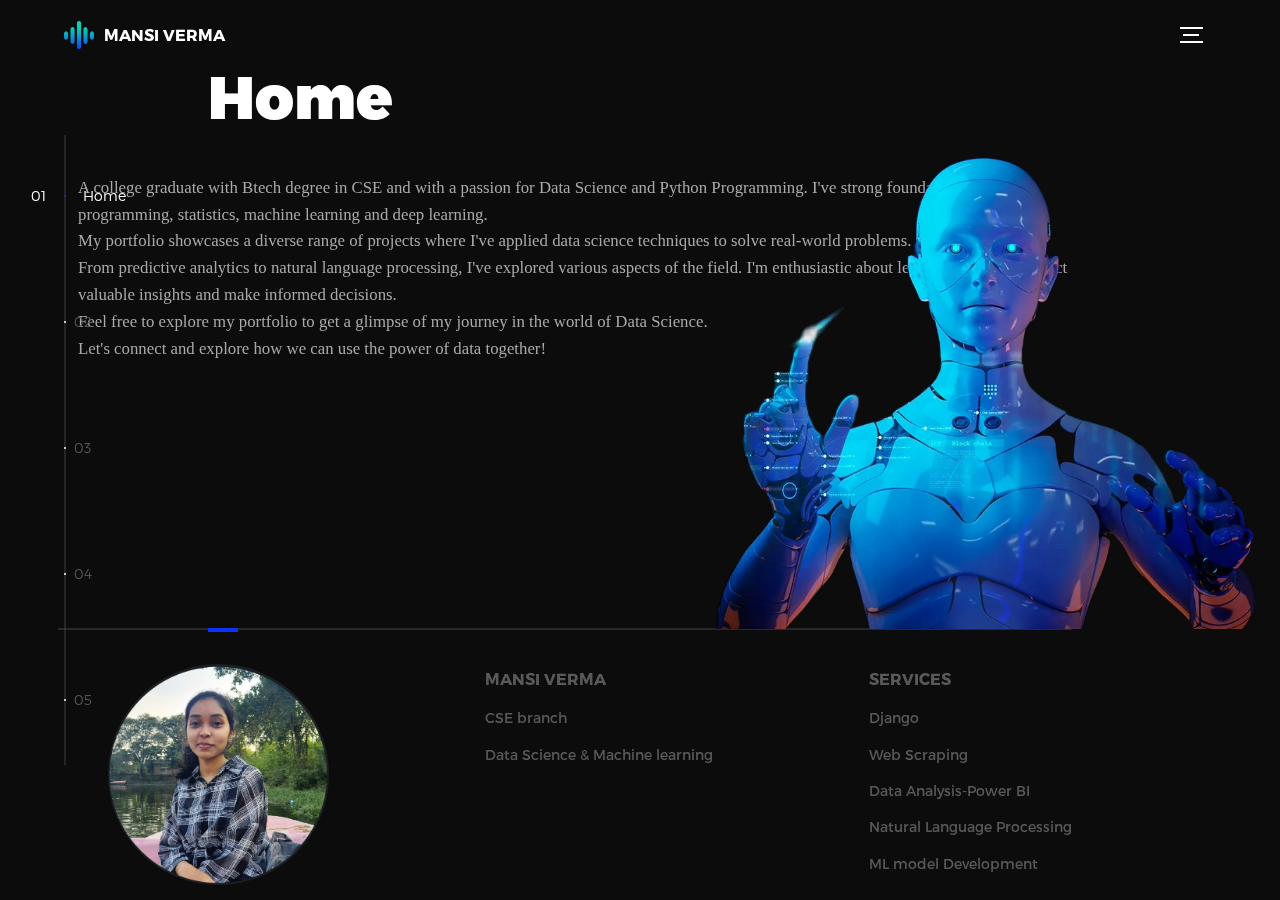
<file: index.html>
<!DOCTYPE html>
<html lang="en">
<head>
  <title>Global</title>
  <meta charset="utf-8">
  <meta name="viewport" content="width=device-width, initial-scale=1">
  <meta http-equiv="X-UA-Compatible" content="IE=edge">
  <meta name="description" content="HTML5 website template">
  <meta name="keywords" content="global, template, html, sass, jquery">
  <meta name="author" content="Bucky Maler">
  <link rel="stylesheet" href="assets/css/main.css">
  <link rel="stylesheet" href="https://cdnjs.cloudflare.com/ajax/libs/font-awesome/4.7.0/css/font-awesome.min.css">
</head>
<body>

<!-- notification for small viewports and landscape oriented smartphones -->
<div class="device-notification">
  <a class="device-notification--logo" href="#0">
    <img src="assets/img/logo.png" alt="Global">
    <p>Mansi Verma</p>
  </a>
  <p class="device-notification--message">Global has so much to offer that we must request you orient your device to portrait or find a larger screen. You won't be disappointed.</p>
</div>

<div class="perspective effect-rotate-left">
  <div class="container"><div class="outer-nav--return"></div>
    <div id="viewport" class="l-viewport">
      <div class="l-wrapper">
        <header class="header">
          <a class="header--logo" href="#0">
            <img src="assets/img/logo.png" alt="Global">
            <p>Mansi Verma</p>
          </a>
          <!-- <button class="header--cta cta">Hire Us</button> -->
          <div class="header--nav-toggle">
            <span></span>
          </div>
        </header>
        <nav class="l-side-nav">
          <ul class="side-nav">
            <li class="is-active"><span>Home</span></li>
            <li><span>Projects</span></li>
            <li><span>Resume</span></li>
            <li><span>Tech Stack</span></li>
            <li><span>Contact</span></li>
          </ul>
        </nav>
        <ul class="l-main-content main-content">
          <li class="l-section section section--is-active">
            <div class="intro">
              <h2>Home</h2>
              <div class="intro--banner">
                <div>
                  <p>A college graduate with Btech degree in CSE and with a passion for Data Science and Python Programming.
                    I've strong foundation in programming, statistics, machine learning and deep learning.</p>
                  <p>My portfolio showcases a diverse range of projects where I've applied data science techniques to solve 
                    real-world problems. </p>
                  <p>From predictive analytics to natural language processing, I've explored 
                    various aspects of the field. I'm enthusiastic about leveraging data to extract valuable insights and make informed decisions.</p>
                  <p>Feel free to explore my portfolio to get a glimpse of my journey in the world of Data Science.</p>
                  <p>Let's connect and explore how we can use the power of data together!</p>
                </div>
                <img src="assets/img/ai3.png" alt="Welcome">
              </div>
              <div class="intro--options">
                <img src="assets/img/linkedin self.png" alt="self">
                <a href="#0">
                  <h3>Mansi Verma</h3>
                  <p>CSE branch</p>
                  <p>Data Science &amp; Machine learning</p>
                </a>
                <a href="#0">
                  <h3>Services</h3>
                  <p>Django<p>
                  <p>Web Scraping</p>
                  <p>Data Analysis-Power BI</p>
                  <p>Natural Language Processing</p>
                  <p>ML model Development</p>
                </a>
              </div>
            </div>
          </li>
          <li class="l-section section">
            <!-- <h2>Projects</h2> -->
            <div class="work1">
              <h2>Projects</h2>
              <div class="work--lockup">
                <ul class="slider">
                  <li class="slider--item  slider--item-left">
                    <a href="#0">
                      <div class="slider--item-image">
                        <a href="https://github.com/mansiverma19/Fake-News-Detection-using-NLP"><img src="assets/img/FakeNews.jpg" alt="FakeNews"></a>
                      </div>
                      <a href="https://github.com/mansiverma19/Fake-News-Detection-using-NLP"><p class="slider--item-title">Fake News Detection Using NLP</p></a>
                      <p class="slider--item-description">A machine Learning project utilizing the power of NLP to verify whether the news is fake or true.</p>
                    </a>
                  </li>
                  <li class="slider--item slider--item-center">
                    <a href="#0">
                      <div class="slider--item-image">
                        <a href="https://github.com/mansiverma19/POSE_PERFECT"><img src="assets/img/pp.png" alt="pp"></a>
                      </div>
                      <a href="https://github.com/mansiverma19/POSE_PERFECT"><p class="slider--item-title">Pose Perfect</p></a>
                      <p class="slider--item-description">An advanced platform for Exercise pose detection and estimation built utilizing technologies React, Django and ML.</p>
                    </a>
                  </li>
                  <li class="slider--item  slider--item-right">
                    <a href="#0">
                      <div class="slider--item-image">
                        <a href="https://github.com/mansiverma19/Indian-Sign-Language-Detection1"><img src="assets/img/isl proj.jpg" alt="isl"></a>
                      </div>
                      <a href="https://github.com/mansiverma19/Indian-Sign-Language-Detection1"><p class="slider--item-title">ISL Detection</p></a>
                      <p class="slider--item-description">Indian Sign Language detection involves using technology to understand and interpret the gestures and signs used in Indian Sign Language.</p>
                    </a>
                  </li>
                  <li class="slider--item ">
                    <a href="#0">
                      <div class="slider--item-image">
                        <a href="https://github.com/mansiverma19/Facial-Emotion-Detection-using-Audio-and-Video"><img src="assets/img/FER.png" alt="FER"></a>
                      </div>
                      <a href="https://github.com/mansiverma19/Facial-Emotion-Detection-using-Audio-and-Video"><p class="slider--item-title">Facial Emotion recognition</p></a>
                      <p class="slider--item-description">A deep learning project, Facial Emotion Recognition using the audio and video as input based on 8 facial emotions.</p>
                    </a>
                  </li>

                  <li class="slider--item">
                    <a href="#0">
                      <div class="slider--item-image">
                        <a href="https://github.com/mansiverma19/Insta-bot"><img src="assets/img/instabot.jpg" alt="instabot"></a>
                      </div>
                      <a href="https://github.com/mansiverma19/Insta-bot"><p class="slider--item-title">Insta-Bot</p></a>
                      <p class="slider--item-description">An Instagram bot is a collection of various functions that automates tasks on Instagram..</p>
                    </a>
                  </li>
                  <li class="slider--item ">
                    <a href="#0">
                      <div class="slider--item-image">
                        <a href="https://github.com/mansiverma19/Comparative-analysis-of-classifiers"><img src="assets/img/voice classify.png" alt="Voice"></a>
                      </div>
                      <a href="https://github.com/mansiverma19/Comparative-analysis-of-classifiers"><p class="slider--item-title">Voice Based Gender Recognition</p></a>
                      <p class="slider--item-description">classification models-Logistic Regression, Decision Tree, Random Forest, KNN and dataset used is Voice classification.</p>
                    </a>
                  </li>
                  <li class="slider--item ">
                    <a href="#0">
                      <div class="slider--item-image">
                        <a href="https://github.com/mansiverma19/Boston-dataset-linear-regression"><img src="assets/img/boston.jpg" alt="Voice"></a>
                      </div>
                      <a href="https://github.com/mansiverma19/Boston-dataset-linear-regression"><p class="slider--item-title">Self Built Linear Regression</p></a>
                      <p class="slider--item-description">Used Boston dataset and trained it in self built as well as classic model.</p>
                    </a>
                  </li>
                  <li class="slider--item">
                    <a href="#0">
                      <div class="slider--item-image">
                        <a href="https://github.com/mansiverma19/Agriculture-page"><img src="assets/img/agri-page.png" alt="agriculture"></a>
                      </div>
                      <a href="https://github.com/mansiverma19/Agriculture-page"><p class="slider--item-title">Agriculture Website</p></a>
                      <p class="slider--item-description">A simple website which is implemented using html css for agriculture.</p>
                    </a>
                  </li>
                </ul>
                <div class="slider--prev">
                  <svg version="1.1" id="Layer_1" xmlns="http://www.w3.org/2000/svg" xmlns:xlink="http://www.w3.org/1999/xlink" x="0px" y="0px"
                  viewBox="0 0 150 118" style="enable-background:new 0 0 150 118;" xml:space="preserve">
                  <g transform="translate(0.000000,118.000000) scale(0.100000,-0.100000)">
                    <path d="M561,1169C525,1155,10,640,3,612c-3-13,1-36,8-52c8-15,134-145,281-289C527,41,562,10,590,10c22,0,41,9,61,29
                    c55,55,49,64-163,278L296,510h575c564,0,576,0,597,20c46,43,37,109-18,137c-19,10-159,13-590,13l-565,1l182,180
                    c101,99,187,188,193,199c16,30,12,57-12,84C631,1174,595,1183,561,1169z"/>
                  </g>
                  </svg>
                </div>
                <div class="slider--next">
                  <svg version="1.1" id="Layer_1" xmlns="http://www.w3.org/2000/svg" xmlns:xlink="http://www.w3.org/1999/xlink" x="0px" y="0px" viewBox="0 0 150 118" style="enable-background:new 0 0 150 118;" xml:space="preserve">
                  <g transform="translate(0.000000,118.000000) scale(0.100000,-0.100000)">
                    <path d="M870,1167c-34-17-55-57-46-90c3-15,81-100,194-211l187-185l-565-1c-431,0-571-3-590-13c-55-28-64-94-18-137c21-20,33-20,597-20h575l-192-193C800,103,794,94,849,39c20-20,39-29,61-29c28,0,63,30,298,262c147,144,272,271,279,282c30,51,23,60-219,304C947,1180,926,1196,870,1167z"/>
                  </g>
                  </svg>
                </div>
              </div>
            </div>
          </li>
          <li class="l-section section">
            <div class="about">
              <div class="about--banner">
                <h2>Journey</h2>
                <div class="about--banner--sub1">
                  <a href="mansi_resume_new.pdf" download="true"><button class="btn">Resume <i class="fa fa-download"></i></button></a>
                  <a href="journey.html"><button class="btn">Journey</button></a>
                </div>
                <h3 style="font-size:x-large; color: aliceblue;">Certifications</h3>
                <div class="about--banner--sub2">
                  <div class="certificate">
                    <a href="https://certificate.codingninjas.com/view/23ac16b987ca9209"><img src="assets/img/coding ninjas.jpg" alt="coding ninjas"></a>
                    <p>Data Science & Machine Learning Complete Course</p>
                  </div>
                  <div class="certificate">
                    <a href="https://www.simplilearn.com/skillup-certificate-landing?token=eyJjb3Vyc2VfaWQiOiIxNzUxIiwiY2VydGlmaWNhdGVfdXJsIjoiaHR0cHM6XC9cL2NlcnRpZmljYXRlcy5zaW1wbGljZG4ubmV0XC9zaGFyZVwvdGh1bWJfMzg1NTIyNF8xNjY1ODM2MzkyLnBuZyIsInVzZXJuYW1lIjoiTWFuc2kgVmVybWEifQ%3D%3D&utm_source=shared-certificate&utm_medium=lms&utm_campaign=shared-certificate-promotion&referrer=https%3A%2F%2Flms.simplilearn.com%2Fcourses%2F4241%2FGetting-Started-with-Machine-Learning-Algorithms%2Fcertificate%2Fdownload-skillup&%24web_only=true&_branch_match_id=1185963325664911170&_branch_referrer=H4sIAAAAAAAAA8soKSkottLXL87MLcjJ1EssKNDLyczL1k%2FVzy3NSXYsSzRNL0sCAMMWzV8lAAAA"><img src="assets/img/simplilearn.jpg"></a>
                    <p>Machine Learning algorithm</p>
                  </div>
                  <div class="certificate">
                    <a href="https://drive.google.com/file/d/1QbHFWO2_ohdXO3E6AFh212YTzHZITxgP/view"><img src="assets/img/internshala.jpg"></a>
                    <p>Programming with Python</p>
                  </div>
                  <div class="certificate">
                    <a href="https://simpli-web.app.link/e/BjtPWlsU9Jb"><img src="assets/img/Power bi logo.png"></a>
                    <p>Power BI Certification</p>
                  </div> 
                </div>
              </div>
              <div class="about--options">
                
              </div>
            </div>
          </li>
          <li class="l-section section">
            <div class="tech"><img height="90%" width="90%" src="assets/img/Tech stack Latest.png"></div>
          </li>
          <li class="l-section section">
            <div class="work"><h2>Get in Touch</h2></div>
            <div class="hire">
              <!-- checkout formspree.io for easy form setup -->
              <form class="work-request" action="https://formspree.io/f/mpzgreoa" method="POST">
                <div class="work-request--options">
                  <span class="options-a">
                    <input id="opt-1" type="checkbox" name="opt-1" value="NLP">
                    <label for="opt-1">
                      <svg version="1.1" id="Layer_1" xmlns="http://www.w3.org/2000/svg" xmlns:xlink="http://www.w3.org/1999/xlink" x="0px" y="0px"
                      viewBox="0 0 150 111" style="enable-background:new 0 0 150 111;" xml:space="preserve">
                      <g transform="translate(0.000000,111.000000) scale(0.100000,-0.100000)">
                        <path d="M950,705L555,310L360,505C253,612,160,700,155,700c-6,0-44-34-85-75l-75-75l278-278L550-5l475,475c261,261,475,480,475,485c0,13-132,145-145,145C1349,1100,1167,922,950,705z"/>
                      </g>
                      </svg>
                      NLP
                    </label>
                    <input id="opt-2" type="checkbox" name="opt-2" value="AI/ML">
                    <label for="opt-2">
                      <svg version="1.1" id="Layer_1" xmlns="http://www.w3.org/2000/svg" xmlns:xlink="http://www.w3.org/1999/xlink" x="0px" y="0px"
                      viewBox="0 0 150 111" style="enable-background:new 0 0 150 111;" xml:space="preserve">
                      <g transform="translate(0.000000,111.000000) scale(0.100000,-0.100000)">
                        <path d="M950,705L555,310L360,505C253,612,160,700,155,700c-6,0-44-34-85-75l-75-75l278-278L550-5l475,475c261,261,475,480,475,485c0,13-132,145-145,145C1349,1100,1167,922,950,705z"/>
                      </g>
                      </svg>
                      AI/ML
                    </label>
                    <input id="opt-3" type="checkbox" name="opt-3" value="AI based Web App">
                    <label for="opt-3">
                      <svg version="1.1" id="Layer_1" xmlns="http://www.w3.org/2000/svg" xmlns:xlink="http://www.w3.org/1999/xlink" x="0px" y="0px"
                      viewBox="0 0 150 111" style="enable-background:new 0 0 150 111;" xml:space="preserve">
                      <g transform="translate(0.000000,111.000000) scale(0.100000,-0.100000)">
                        <path d="M950,705L555,310L360,505C253,612,160,700,155,700c-6,0-44-34-85-75l-75-75l278-278L550-5l475,475c261,261,475,480,475,485c0,13-132,145-145,145C1349,1100,1167,922,950,705z"/>
                      </g>
                      </svg>
                      AI based Web App
                    </label>
                    <input id="opt-4" type="checkbox" name="opt-4" value="Data Analysis">
                    <label for="opt-4">
                      <svg version="1.1" id="Layer_1" xmlns="http://www.w3.org/2000/svg" xmlns:xlink="http://www.w3.org/1999/xlink" x="0px" y="0px"
                      viewBox="0 0 150 111" style="enable-background:new 0 0 150 111;" xml:space="preserve">
                      <g transform="translate(0.000000,111.000000) scale(0.100000,-0.100000)">
                        <path d="M950,705L555,310L360,505C253,612,160,700,155,700c-6,0-44-34-85-75l-75-75l278-278L550-5l475,475c261,261,475,480,475,485c0,13-132,145-145,145C1349,1100,1167,922,950,705z"/>
                      </g>
                      </svg>
                      Data Analysis
                    </label>
                  </span>
                </div>
                <div class="work-request--information">
                  <div class="information-name">
                    <input id="name" name="name" type="text" spellcheck="false" required>
                    <label for="name">Name</label>
                  </div>
                  <div class="information-email">
                    <input id="email" name="email" type="email" spellcheck="false" required>
                    <label for="email">Email</label>
                  </div>
                </div>
                <!-- <label for="message">Message</label> -->
                <textarea for="message" name="message" placeholder="Message"></textarea>
                <!-- <button type="submit">Send Request</button> -->
                <input type="submit" value="Send Request">
              </form>
              <div>  
              </div>
            </div>
            <ul class="intro-social">        
              <a href="https://www.linkedin.com/in/mansi-verma-718757221/"><i class="fa fa-linkedin"></i></a>
              <a href="https://github.com/mansiverma19"><i class="fa fa-github"></i></a>
              <a href=" https://twitter.com/Mansi_Verma19?t=_L7jaBgA0_ppIGqfBzS2Jg&s=08"><i class="fa fa-twitter"></i></a>
              <a href="mansi.verma1526@gmail.com"><i class="fa fa-google"></i></a>
              <a href="https://www.instagram.com/mansiverma_sjh19/"><i class="fa fa-instagram"></i></a>
           </ul> 
          </li>
        </ul>
      </div>
    </div>
  </div>
  <ul class="outer-nav">
    <li class="is-active">Home</li>
    <li>Projects</li>
    <li>Journey</li>
    <li>Tech Stack</li>
    <li>Contact</li>
  </ul>
</div>

<script src="https://ajax.googleapis.com/ajax/libs/jquery/2.2.4/jquery.min.js"></script>
<script>window.jQuery || document.write('<script src="assets/js/vendor/jquery-2.2.4.min.js"><\/script>')</script>
<script src="assets/js/functions-min.js"></script>
</body>
</html>
</file>
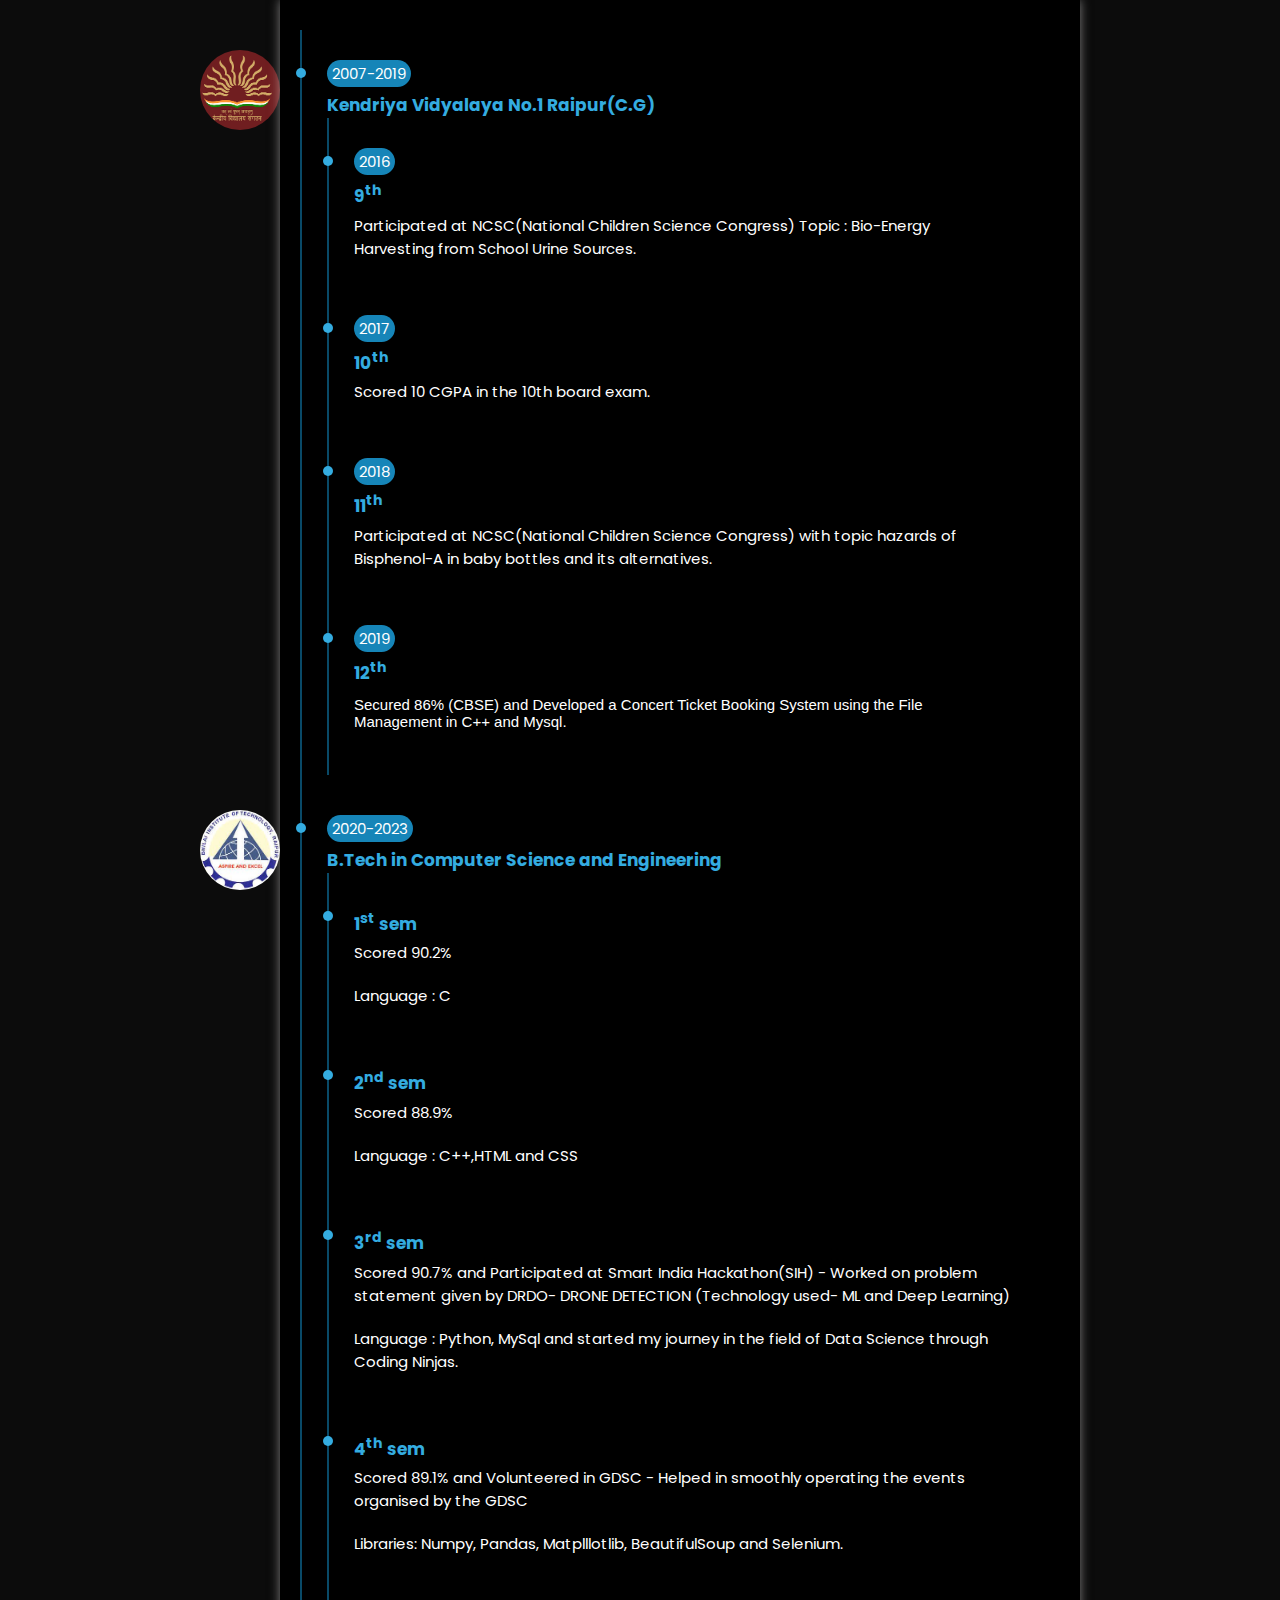
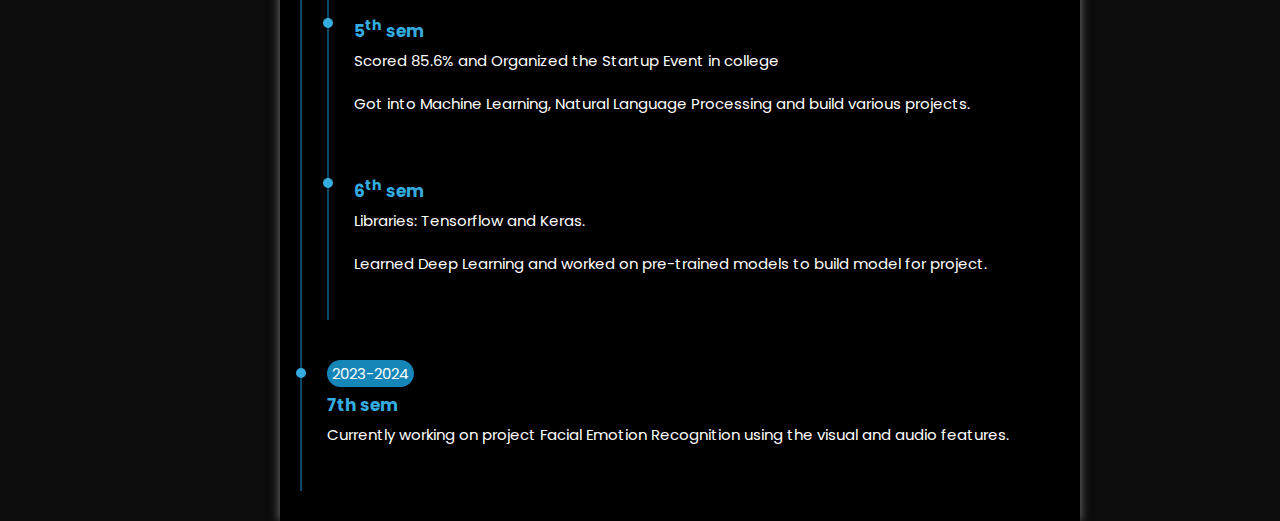
<file: journey.html>
<!DOCTYPE html>
<html>
<head>
  <title>Pure CSS Timeline Design With Cool Hover Effects</title>
  <meta name="viewport" content="width=device-width, initial-scale=1.0">
  <style>
    @import url('https://fonts.googleapis.com/css2?family=Poppins&display=swap');
    *, html,body{
    padding:0px;
    margin:0px;
    box-sizing:border-box;
    font-family:'Poppins', sans-serif;
    perspective:800px;
    }
    body{
    background-color:#0C0C0C;
    width:100%;
    min-height:100vh;
    display:flex;
    justify-content:center;
    align-items:center;
    }
    .first{
        display: grid;
        grid-row: 0.5fr 2fr;
        grid-column: 10fr;
        align-items: grid start;
    }
    .first img {
	height: 5rem;
	width: 5rem;
	border-radius: 50%;
	margin: .9rem 0 0 0;
	float: left;
    margin-bottom: 930px;
    margin-top: -250px;
}
    .timeline{
    width:800px;
    background-color:#000000;
    color:#fff;
    padding:30px 20px;
    box-shadow:0px 0px 10px rgba(241, 239, 239, 0.5);
    }
    .timeline ul{
    list-style-type:none;
    border-left:2px solid #094a68;
    padding:10px 5px;
    }
    .timeline ul li{
    padding:20px 20px;
    position:relative;
    cursor:pointer;
    transition:.5s;
    }
    .timeline ul li span{
    display:inline-block;
    background-color:#1685b8;
    border-radius:125px;
    padding:2px 5px;
    font-size:15px;
    text-align:center;
    }
    .timeline ul li .content h3{
    color:#34ace0;
    font-size:17px;
    padding-top:5px;
    }
    .timeline ul li .content p{
    padding:5px 0px 15px 0px;
    font-size:15px;
    gap: 0.2px;
    }
    .timeline ul li:before{
    position:absolute;
    content:'';
    width:10px;
    height:10px;
    background-color:#34ace0;
    border-radius:50%;
    left:-11px;
    top:28px;
    transition:.5s;
    }
    .timeline ul li:hover{
    background-color:#1f2121;
    }
    .timeline ul li:hover:before{
    background-color:#0F0;
    box-shadow:0px 0px 10px 2px #0F0;
    }
    @media (max-width:300px){
    .timeline{
        width:100%;
        padding:30px 5px 30px 10px;
    }
    .timeline ul li .content h3{
        color:#34ace0;
        font-size:15px;
    }

    }
  </style>
</head>
<body>
    <div class="first">
        <img src="assets/img/kvs.png" alt="School">
        <img src="assets/img/bitr.jpg" alt="School">
    </div>
    <div class="timeline">
    <ul>
        <li>
            <span>2007-2019</span>
            <div class="content">
              <h3>Kendriya Vidyalaya No.1 Raipur(C.G)</h3>
              <ul>
                <li><span>2016</span>
                    <div class="content">
                        <h3>9<sup>th</sup></h3>
                        <p>Participated at NCSC(National Children Science Congress) Topic : Bio-Energy Harvesting from School Urine Sources.</p>
                    </div>
                </li>
                <li><span>2017</span>
                    <div class="content">
                        <h3>10<sup>th</sup></h3>
                        <p>Scored 10 CGPA in the 10th board exam.</p>
                    </div>
                </li>
                <li><span>2018</span>
                    <div class="content">
                        <h3>11<sup>th</sup></h3>
                        <p>Participated at NCSC(National Children Science Congress) with topic hazards of Bisphenol-A in baby bottles and its alternatives.</p>
                    </div>
                </li>
                <li><span>2019</span>
                    <div class="content">
                        <h3>12<sup>th</sup><h3>
                        <p style="color: #fff; font-family: sans-serif; font-weight: lighter;">Secured 86% (CBSE) and Developed a Concert Ticket Booking System using the File Management in C++ and Mysql.</p>
                    </div>
                </li>
              </ul>
            
            </div>
          </li>
      
      <li>
        <span>2020-2023</span>
        <div class="content">
          <h3>B.Tech in Computer Science and Engineering</h3>
          <ul>
            <li><h3>1<sup>st</sup> sem</h3>
                <p>Scored 90.2%</p>
                <p>Language : C</p></li>
            <li><h3>2<sup>nd</sup> sem</h3>
                <p>Scored 88.9%</p>
                <p>Language : C++,HTML and CSS</p></li>
            <li><h3>3<sup>rd</sup> sem</h3>
                <p>Scored 90.7% and Participated at Smart India Hackathon(SIH) - Worked on problem statement given by DRDO- DRONE DETECTION (Technology used- ML and Deep Learning)</p>
                <p>Language : Python, MySql and started my journey in the field of Data Science through Coding Ninjas.</p></li>
            <li><h3>4<sup>th</sup> sem</h3>
                <p>Scored 89.1% and Volunteered in GDSC - Helped in smoothly operating the events organised by the GDSC</p>
                <p>Libraries: Numpy, Pandas, Matplllotlib, BeautifulSoup and Selenium. </p></li>
            <li><h3>5<sup>th</sup> sem</h3>
                <p>Scored 85.6% and Organized the Startup Event in college</p>
                <p>Got into Machine Learning, Natural Language Processing and build various projects.</p></li>
            <li><h3>6<sup>th</sup> sem</h3>
                <p>Libraries: Tensorflow and Keras.</p>
                <p>Learned Deep Learning and worked on pre-trained models to build model for project.</p></li>
          </ul>
        
        </div>
      </li>
      <li>
        <span>2023-2024</span>
        <div class="content">
          <h3>7th sem</h3>
          <p>Currently working on project Facial Emotion Recognition using the visual and audio features.</p>
        </div>
      </li>
    </ul>
  </div>

</body>
</html>
</file>
<file: assets/css/main.css>
@font-face {
    font-family: 'Montserrat';
    src: url("fonts/Montserrat-Black.eot");
    src: local("☺"), url("fonts/Montserrat-Black.woff") format("woff"), url("fonts/Montserrat-Black.ttf") format("truetype"), url("fonts/Montserrat-Black.svg") format("svg");
    font-weight: 900;
    font-style: normal
}

@font-face {
    font-family: 'Montserrat';
    src: url("fonts/Montserrat-Bold.eot");
    src: local("☺"), url("fonts/Montserrat-Bold.woff") format("woff"), url("fonts/Montserrat-Bold.ttf") format("truetype"), url("fonts/Montserrat-Bold.svg") format("svg");
    font-weight: 700;
    font-style: normal
}

@font-face {
    font-family: 'Montserrat';
    src: url("fonts/Montserrat-Regular.eot");
    src: local("☺"), url("fonts/Montserrat-Regular.woff") format("woff"), url("fonts/Montserrat-Regular.ttf") format("truetype"), url("fonts/Montserrat-Regular.svg") format("svg");
    font-weight: 400;
    font-style: normal
}

@font-face {
    font-family: 'Montserrat';
    src: url("fonts/Montserrat-Light.eot");
    src: local("☺"), url("fonts/Montserrat-Light.woff") format("woff"), url("fonts/Montserrat-Light.ttf") format("truetype"), url("fonts/Montserrat-Light.svg") format("svg");
    font-weight: 300;
    font-style: normal
}

/*! normalize.css v3.0.2 | MIT License | git.io/normalize */
html {
    font-family: sans-serif;
    -ms-text-size-adjust: 100%;
    -webkit-text-size-adjust: 100%
}

body {
    margin: 0
}

article,
aside,
details,
figcaption,
figure,
footer,
header,
hgroup,
main,
menu,
nav,
section,
summary {
    display: block
}

audio,
canvas,
progress,
video {
    display: inline-block;
    vertical-align: baseline
}

audio:not([controls]) {
    display: none;
    height: 0
}

[hidden],
template {
    display: none
}

a {
    background-color: transparent
}

a:active,
a:hover {
    outline: 0
}

abbr[title] {
    border-bottom: 1px dotted
}

b,
strong {
    font-weight: bold
}

dfn {
    font-style: italic
}

h1 {
    font-size: 2em;
    margin: 0.67em 0
}

mark {
    background: #ff0;
    color: #000
}

small {
    font-size: 80%
}

sub,
sup {
    font-size: 75%;
    line-height: 0;
    position: relative;
    vertical-align: baseline
}

sup {
    top: -0.5em
}

sub {
    bottom: -0.25em
}

img {
    border: 0
}

svg:not(:root) {
    overflow: hidden
}

figure {
    margin: 1em 40px
}

hr {
    box-sizing: content-box;
    height: 0
}

pre {
    overflow: auto
}

code,
kbd,
pre,
samp {
    font-family: monospace, monospace;
    font-size: 1em
}

button,
input,
optgroup,
select,
textarea {
    color: inherit;
    font: inherit;
    margin: 0
}

button {
    overflow: visible
}

button,
select {
    text-transform: none
}

button,
html input[type="button"],
input[type="reset"],
input[type="submit"] {
    -webkit-appearance: button;
    cursor: pointer
}

button[disabled],
html input[disabled] {
    cursor: default
}

button::-moz-focus-inner,
input::-moz-focus-inner {
    border: 0;
    padding: 0
}

input {
    line-height: normal
}

input[type="checkbox"],
input[type="radio"] {
    box-sizing: border-box;
    padding: 0
}

input[type="number"]::-webkit-inner-spin-button,
input[type="number"]::-webkit-outer-spin-button {
    height: auto
}

input[type="search"] {
    -webkit-appearance: textfield;
    box-sizing: content-box
}

input[type="search"]::-webkit-search-cancel-button,
input[type="search"]::-webkit-search-decoration {
    -webkit-appearance: none
}

fieldset {
    border: 1px solid #c0c0c0;
    margin: 0 2px;
    padding: 0.35em 0.625em 0.75em
}

legend {
    border: 0;
    padding: 0
}

textarea {
    overflow: auto
}

optgroup {
    font-weight: bold
}

table {
    border-collapse: collapse;
    border-spacing: 0
}

td,
th {
    padding: 0
}

::-moz-selection {
    background: #FFF498
}

::selection {
    background: #FFF498
}

::-moz-selection {
    background: #FFF498
}

img::-moz-selection {
    background: transparent
}

img::selection {
    background: transparent
}

img::-moz-selection {
    background: transparent
}

body {
    -webkit-tap-highlight-color: #FFF498
}

body {
    background-color: #0c0c0c;
    font-size: 14px;
    line-height: 1.6;
    font-family: "Montserrat", sans-serif;
    color: #fff;
    -webkit-font-smoothing: antialiased;
    -webkit-text-size-adjust: 100%
}

.l-viewport {
    position: relative;
    width: 100%;
    height: 100vh;
    box-shadow: 0 0 45px 5px rgba(0, 0, 0, 0.85);
    overflow: hidden;
}

.l-wrapper {
    position: relative;
    width: 1440px;
    max-width: 90%;
    height: 100%;
    margin: 0 auto
}

.l-side-nav {
    position: absolute;
    left: 0;
    display: -webkit-box;
    display: -webkit-flex;
    display: -ms-flexbox;
    display: flex;
    height: 100%;
    -webkit-box-align: center;
    -webkit-align-items: center;
    -ms-flex-align: center;
    align-items: center
}

.l-side-nav::before {
    content: "";
    position: absolute;
    top: 50%;
    left: 0;
    -webkit-transform: translateY(-50%);
    transform: translateY(-50%);
    width: 2px;
    height: 70%;
    max-height: 750px;
    background-color: #555;
    opacity: .35;
    z-index: 10
}

@media (max-width: 1180px) {
    .l-side-nav {
        display: none
    }
}

.l-main-content {
    position: relative;
    width: 100%;
    height: 100%;
    margin: 0;
    padding: 0;
    list-style: none
}

.l-section {
    position: absolute;
    width: 100%;
    height: 100%
}

.device-notification {
    display: none;
    position: fixed;
    top: 0;
    left: 0;
    width: 100%;
    height: 100%;
    -webkit-box-orient: vertical;
    -webkit-box-direction: normal;
    -webkit-flex-direction: column;
    -ms-flex-direction: column;
    flex-direction: column;
    -webkit-box-align: center;
    -webkit-align-items: center;
    -ms-flex-align: center;
    -ms-grid-row-align: center;
    align-items: center;
    -webkit-box-pack: center;
    -webkit-justify-content: center;
    -ms-flex-pack: center;
    justify-content: center;
    background-color: #0c0c0c;
    z-index: 12
}

.device-notification--logo {
    display: -webkit-box;
    display: -webkit-flex;
    display: -ms-flexbox;
    display: flex;
    -webkit-box-align: center;
    -webkit-align-items: center;
    -ms-flex-align: center;
    align-items: center;
    text-decoration: none;
    color: #fff
}

.device-notification--logo p {
    margin: 0 0 0 10px;
    font-size: 16px;
    font-weight: 700;
    text-transform: uppercase
}

.device-notification--message {
    width: 70%;
    margin: 30px 0 0 0;
    font-weight: 700;
    text-align: center
}

@media (max-width: 767px) and (min-width: 601px) and (max-height: 680px) {
    .device-notification {
        display: -webkit-box;
        display: -webkit-flex;
        display: -ms-flexbox;
        display: flex
    }
}

@media (max-width: 600px) and (min-width: 480px) and (max-height: 580px) {
    .device-notification {
        display: -webkit-box;
        display: -webkit-flex;
        display: -ms-flexbox;
        display: flex
    }
}

@media (max-width: 736px) and (min-width: 360px) and (orientation: landscape) {
    .device-notification {
        display: -webkit-box;
        display: -webkit-flex;
        display: -ms-flexbox;
        display: flex
    }
}

@media(max-width: 359px) {
    .device-notification {
        display: -webkit-box;
        display: -webkit-flex;
        display: -ms-flexbox;
        display: flex
    }
}

.section {
    opacity: 0;
    visibility: hidden;
    -webkit-transition: opacity .4s ease-in-out, visibility 0s .4s;
    transition: opacity .4s ease-in-out, visibility 0s .4s
}

.section--is-active {
    opacity: 1;
    visibility: visible;
    z-index: 1;
    -webkit-transition: opacity .4s ease-in-out .4s;
    transition: opacity .4s ease-in-out .4s
}

.section--next {
    -webkit-transform: translateY(-45px);
    transform: translateY(-45px);
    -webkit-transition: -webkit-transform .4s ease-in-out;
    transition: -webkit-transform .4s ease-in-out;
    transition: transform .4s ease-in-out;
    transition: transform .4s ease-in-out, -webkit-transform .4s ease-in-out
}

.section--prev {
    -webkit-transform: translateY(45px);
    transform: translateY(45px);
    -webkit-transition: -webkit-transform .4s ease-in-out;
    transition: -webkit-transform .4s ease-in-out;
    transition: transform .4s ease-in-out;
    transition: transform .4s ease-in-out, -webkit-transform .4s ease-in-out
}

.header {
    position: absolute;
    top: 0;
    left: 0;
    display: -webkit-box;
    display: -webkit-flex;
    display: -ms-flexbox;
    display: flex;
    width: 100%;
    height: 70px;
    -webkit-box-align: center;
    -webkit-align-items: center;
    -ms-flex-align: center;
    align-items: center;
    -webkit-box-pack: justify;
    -webkit-justify-content: space-between;
    -ms-flex-pack: justify;
    justify-content: space-between;
    z-index: 10
}

.header--logo {
    display: -webkit-box;
    display: -webkit-flex;
    display: -ms-flexbox;
    display: flex;
    -webkit-box-align: center;
    -webkit-align-items: center;
    -ms-flex-align: center;
    align-items: center;
    text-decoration: none;
    color: #fff
}

.header--logo p {
    margin: 0 0 0 10px;
    font-size: 16px;
    font-weight: 700;
    text-transform: uppercase
}

.header--nav-toggle {
    display: -webkit-box;
    display: -webkit-flex;
    display: -ms-flexbox;
    display: flex;
    width: 50px;
    height: 50px;
    -webkit-box-orient: vertical;
    -webkit-box-direction: normal;
    -webkit-flex-direction: column;
    -ms-flex-direction: column;
    flex-direction: column;
    -webkit-box-align: center;
    -webkit-align-items: center;
    -ms-flex-align: center;
    align-items: center;
    -webkit-box-pack: center;
    -webkit-justify-content: center;
    -ms-flex-pack: center;
    justify-content: center;
    cursor: pointer
}

.header--nav-toggle span,
.header--nav-toggle::before,
.header--nav-toggle::after {
    content: "";
    position: relative;
    width: 16px;
    height: 2px;
    background-color: #fff
}

.header--nav-toggle::before {
    bottom: 5px;
    width: 23px
}

.header--nav-toggle::after {
    top: 5px;
    width: 23px
}

.header--cta {
    position: absolute;
    top: 50%;
    left: 50%;
    -webkit-transform: translate(-50%, -50%);
    transform: translate(-50%, -50%);
    padding: 0 20px;
    line-height: 30px;
    text-decoration: none;
    color: #fff;
    font-weight: 700;
    text-transform: uppercase;
    background-color: #040404;
    border: none;
    opacity: 0;
    visibility: hidden;
    -webkit-transition: opacity .4s ease-in-out, visibility 0s .4s;
    transition: opacity .4s ease-in-out, visibility 0s .4s
}

.header--cta:focus {
    outline: none
}

.header--cta.is-active {
    opacity: 1;
    visibility: visible;
    -webkit-transition: opacity .4s ease-in-out .4s;
    transition: opacity .4s ease-in-out .4s
}

@media (max-width: 767px) {
    .header--cta {
        display: none
    }
}

.side-nav {
    position: relative;
    display: -webkit-box;
    display: -webkit-flex;
    display: -ms-flexbox;
    display: flex;
    width: 100px;
    height: 70%;
    max-height: 750px;
    -webkit-box-orient: vertical;
    -webkit-box-direction: normal;
    -webkit-flex-direction: column;
    -ms-flex-direction: column;
    flex-direction: column;
    -webkit-justify-content: space-around;
    -ms-flex-pack: distribute;
    justify-content: space-around;
    margin: 0;
    padding: 0;
    list-style-position: inside;
    z-index: 10
}

.side-nav>li {
    position: relative;
    top: -5px;
    color: #fff;
    font-size: 6px;
    cursor: pointer
}

.side-nav>li span {
    position: relative;
    top: 3px;
    left: 10px;
    color: #fff;
    font-size: 14px;
    font-weight: 300;
    opacity: 0;
    visibility: hidden
}

.side-nav>li::before {
    position: absolute;
    top: 3px;
    left: 10px;
    color: #555;
    font-size: 14px;
    font-weight: 300
}

.side-nav li:nth-child(1)::before {
    content: "01"
}

.side-nav li:nth-child(2)::before {
    content: "02"
}

.side-nav li:nth-child(3)::before {
    content: "03"
}

.side-nav li:nth-child(4)::before {
    content: "04"
}

.side-nav li:nth-child(5)::before {
    content: "05"
}

.side-nav li.is-active {
    color: #2525d7;
    -webkit-transition: color .4s ease-in-out;
    transition: color .4s ease-in-out
}

.side-nav li.is-active span {
    opacity: 1;
    visibility: visible;
    -webkit-transition: opacity .4s ease-in-out;
    transition: opacity .4s ease-in-out
}

.side-nav li.is-active::before {
    left: -33px;
    color: #fff
}

.intro {
    position: relative;
    display: -webkit-box;
    display: -webkit-flex;
    display: -ms-flexbox;
    display: flex;
    width: 900px;
    max-width: 75%;
    height: 100%;
    -webkit-box-orient: vertical;
    -webkit-box-direction: normal;
    -webkit-flex-direction: column;
    -ms-flex-direction: column;
    flex-direction: column;
    -webkit-box-pack: center;
    -webkit-justify-content: center;
    -ms-flex-pack: center;
    justify-content: center;
    margin: 0 auto
}

@media (max-width: 1180px) {
    .intro {
        max-width: 100%
    }
}

.intro--banner {
    position: relative;
    height: 475px;
    display: flex;
    flex-direction: row;
    word-wrap: break-word;
}

.intro--banner::before {
    content: "";
    position: absolute;
    bottom: 20px;
    left: -150px;
    right: 0;
    height: 2px;
    background-color: #282828
}

.intro--banner::after {
    content: "";
    position: absolute;
    bottom: 18px;
    left: 0;
    width: 30px;
    height: 4px;
    background-color: #0f33ff
}

.intro h2 {
    position: relative;
    font-size: 60px;
    font-weight: 900;
    line-height: 1;
    z-index: 1
}

.intro--banner button {
    position: relative;
    padding: 5px 17px 5px 12px;
    font-weight: 700;
    text-transform: uppercase;
    background-color: transparent;
    border: none
}

.intro--banner button .btn-background {
    position: absolute;
    top: 0;
    left: 23px;
    right: 0;
    height: 100%;
    background-color: #0f33ff;
    z-index: -1;
    -webkit-transition: left .2s ease-in-out;
    transition: left .2s ease-in-out
}

.intro--banner button:hover .btn-background {
    left: 0
}

.intro--banner button:focus {
    outline: none
}

.intro--banner button svg {
    position: relative;
    left: 5px;
    width: 15px;
    fill: #fff
}
.intro--banner p{
    font-size: larger;
    font-family: cursive;
    color: darkgray;
    margin: 0px;
    margin-left: -130px;
}

.intro--banner img {
    position: absolute;
    bottom: 21px;
    right: -334px;
    height: 100%;
}

.intro--options {
    display: -webkit-box;
    display: -webkit-flex;
    display: -ms-flexbox;
    display: flex;
    -webkit-box-pack: justify;
    -webkit-justify-content: space-between;
    -ms-flex-pack: justify;
    justify-content: space-between;
    margin: 0;
    padding: 0;
    margin-left: -100px;
    max-height: 35%;
    list-style: none
}

.intro--options>a {
    max-width: 250px;
    text-decoration: none;
    color: #5b5858;
    -webkit-transition: color .2s ease-in-out;
    transition: color .2s ease-in-out
}

.intro--options>a:hover {
    color: #ffffff
}

.intro--options h3 {
    font-size: 16px;
    text-transform: uppercase
}
.intro--options img {
	height: 13.8rem;
	width: 13.8rem;
	border-radius: 50%;
	margin: .9rem 0 0 0;
	float: left;
}
.intro--options p {
    margin-bottom: 0
}

@media (max-width: 900px) {
    .intro--banner {
        height: 380px
    }

    .intro--banner h1 {
        font-size: 55px
    }

    .intro--banner img {
        width: 430px
    }

    .intro--options>a {
        margin-right: 30px
    }

    .intro--options>a:last-child {
        margin-right: 0
    }
}

@media (max-width: 767px) {
    .intro--banner {
        height: 305px
    }

    .intro--banner h1 {
        font-size: 44px
    }

    .intro--banner img {
        width: 330px
    }

    .intro--options {
        display: block
    }

    .intro--options>a {
        display: block;
        max-width: 100%;
        margin: 0 0 30px 0
    }

    .intro--options>a:last-child {
        margin-bottom: 0
    }
}

@media (max-width: 600px) {
    .intro--banner {
        height: 360px
    }

    .intro--banner h1 {
        font-size: 55px
    }

    .intro--banner img {
        display: none
    }
}

@media (max-width: 600px) and (max-height: 750px) {
    .intro--banner {
        height: auto
    }

    .intro--banner::before,
    .intro--banner::after {
        display: none
    }

    .intro--banner h1 {
        margin-top: 0
    }

    .intro--options {
        display: none
    }
}

.work {
    position: relative;
    display: -webkit-box;
    display: -webkit-flex;
    display: -ms-flexbox;
    display: flex;
    width: 960px;
    max-width: 80%;
    height: 10%;
    -webkit-box-orient: vertical;
    -webkit-box-direction: normal;
    -webkit-flex-direction: column;
    -ms-flex-direction: column;
    flex-direction: column;
    -webkit-box-pack: center;
    -webkit-justify-content: center;
    -ms-flex-pack: center;
    justify-content: center;
    margin: 30px auto;
    margin-bottom: -30px;
}

@media (max-width: 1180px) {
    .work {
        max-width: 100%
    }
}

.work h2 {
    margin: 0px 0 20px 0;
    font-size: 70px;
    text-align: center;
}
.work1 h2 {
    margin: 0px 0 20px 0;
    font-size: 70px;
    text-align: center;
}

.work--lockup {
    position: relative;
    margin: 40px 80px;

}

.work--lockup .slider {
    position: relative;
    display: -webkit-box;
    display: -webkit-flex;
    display: -ms-flexbox;
    display: flex;
    width: 80%;
    margin: 0 auto;
    padding: 0;
    list-style: none;
}

.work--lockup .slider--item {
    position: absolute;
    display: none;
    text-align: center
}

.work--lockup .slider--item a {
    text-decoration: none;
    color: #858585
}

.work--lockup .slider--item-title {
    margin-top: 10px;
    font-size: 12px;
    font-weight: 700;
    text-transform: uppercase
}

.work--lockup .slider--item-description {
    display: none;
    max-width: 250px;
    margin: 0 auto
}

.work--lockup .slider--item-image {
    width: 150px;
    height: 150px;
    margin: 0 auto;
    border-radius: 50%;
    overflow: hidden
}
.slide-resume{
    display: flex;
    flex-direction: row;
    justify-content: space-between;
}
.work-resume{
    max-width: 100%;
    margin: 10px;
}

.work--lockup .slider--item-image img {
    width: 100%;
    height: 100%;
}

.work--lockup .slider--item-image img {
    width: 100%;
    height: 100%;
}
.work--lockup .slider--item-left {
    top: 50%;
    left: 0;
    -webkit-transform: translateY(-50%);
    transform: translateY(-50%);
    display: block;
}

.work--lockup .slider--item-right {
    top: 50%;
    right: 0;
    -webkit-transform: translateY(-50%);
    transform: translateY(-50%);
    display: block
}

.work--lockup .slider--item-center {
    position: relative;
    top: 30px;
    left: 50%;
    -webkit-transform: translateX(-50%);
    transform: translateX(-50%);
    display: block
}

.work--lockup .slider--item-center a {
    color: #fff
}

.work--lockup .slider--item-center .slider--item-title {
    margin-top: 25px;
    font-size: 16px
}

.work--lockup .slider--item-center .slider--item-description {
    display: block
}

.work--lockup .slider--item-center .slider--item-image {
    width: 300px;
    height: 300px
}

.tech{
    align-content: center;
    margin-left: 140px;
    margin-top: 60px;
}


.work--lockup .slider--next,
.work--lockup .slider--prev {
    position: absolute;
    top: 160px;
    display: -webkit-box;
    display: -webkit-flex;
    display: -ms-flexbox;
    display: flex;
    width: 50px;
    height: 50px;
    -webkit-box-align: center;
    -webkit-align-items: center;
    -ms-flex-align: center;
    align-items: center;
    -webkit-box-pack: center;
    -webkit-justify-content: center;
    -ms-flex-pack: center;
    justify-content: center;
    background-color: #282828;
    border-radius: 50%;
    cursor: pointer
}

.work--lockup .slider--next svg,
.work--lockup .slider--prev svg {
    width: 20px;
    fill: #fff
}

.work--lockup .slider--next {
    right: 0
}

.work--lockup .slider--prev {
    left: 0
}

@media (max-width: 900px) {
    .work--lockup .slider--item-image {
        width: 120px;
        height: 120px
    }

    .work--lockup .slider--item-center .slider--item-image {
        width: 240px;
        height: 240px
    }

    .work--lockup .slider--next,
    .work--lockup .slider--prev {
        top: 130px
    }
}

@media (max-width: 767px) {
    .work--lockup .slider {
        width: 75%
    }

    .work--lockup .slider--item-image {
        width: 90px;
        height: 90px
    }

    .work--lockup .slider--item-center .slider--item-image {
        width: 190px;
        height: 190px
    }

    .work--lockup .slider--next,
    .work--lockup .slider--prev {
        top: 105px
    }
}

@media (max-width: 600px) {
    .work--lockup .slider {
        width: auto
    }

    .work--lockup .slider--item-left,
    .work--lockup .slider--item-right {
        display: none
    }
}

.about {
    position: relative;
    
    /* display: -webkit-box;
    display: -webkit-flex;
    display: -ms-flexbox;
    display: flex;
    /* width: 900px; */
    max-width: 75%;
    height: 100%;
    /* -webkit-box-orient: vertical;
    -webkit-box-direction: normal;
    -webkit-flex-direction: column;
    -ms-flex-direction: column;
    flex-direction: column;
    -webkit-box-pack: center;
    -webkit-justify-content: center;
    -ms-flex-pack: center; */ */
    justify-content: center;
    margin: 0 auto
}

@media (max-width: 1180px) {
    .about {
        max-width: 100%
    }
}

.about--banner {
    position: relative;
    height: auto;
}

.about--banner::before {
    content: "";
    position: absolute;
    top: 20px;
    left: 200px;
    -webkit-transform: rotate(-25deg);
    transform: rotate(-25deg);
    border: 5px solid #0f33ff;
    border-right-color: transparent;
    border-bottom-color: transparent
}

.about--banner::after {
    content: "";
    position: absolute;
    top: 75px;
    left: 400px;
    -webkit-transform: rotate(45deg);
    transform: rotate(45deg);
    width: 10px;
    height: 10px;
    background-color: #0f33ff
}

.about--banner h2 {
    position: relative;
    text-align: center;
    margin-top: 35px;
    margin-bottom: 40px;
    font-size: 68px;
    font-weight: 900;
    line-height: 1;
    z-index: 1
}

.about--banner h2::before {
    content: "";
    position: absolute;
    top: 60px;
    left: 268px;
    width: 30px;
    height: 30px;
    background-color: #0f33ff;
    border-radius: 50%
}

.about--banner h2::after {
    content: "";
    position: absolute;
    top: 255px;
    left: 255px;
    width: 10px;
    height: 10px;
    background-color: #0f33ff
}
.about--banner--sub1{
    display: flex;
    flex-direction: row;
    justify-content: center;
    gap: 120px;
    margin: 50px auto;
}

.about--banner h3{
    font-size: larger;
    font-weight: 1000;
}
.about--banner--sub2{
    display: flex;
    flex-direction: row;
    justify-content: space-between;
}

.certificate{
    display: flex;
    flex-direction: column;
    justify-content: center;
}
.certificate p{
    margin-left: 20px;
    max-width: 180px;
}
.about--banner--sub2 img{
    /* height: 100%; */
    /* width: 100%; */
    height: 10rem;
	width: 10rem;
	border-radius: 50%;
	margin: .9rem 0 0 0;
	float: left;
}
.btn{
    /* background: linear-gradient(to right,rgb(136, 204, 222),rgb(73, 135, 206), rgb(54, 131, 219), rgb(0, 76, 182)); */
    background: #0c0c0c;
    border-color: rgb(73, 135, 206);
    border-radius: 4px;
    border-width: 2px;
    box-shadow:2px 2px 2px rgb(6, 6, 6);
    height: 50px;
    width: 160px;
    max-width: 220px;
    word-wrap:normal;
    color:white;
    font-size: x-large;
    font-family:serif;
}
.btn:hover{
    -webkit-transition: left .2s ease-in-out;
    transition: left .2s ease-in-out;
    background: linear-gradient(to right,rgb(116, 221, 250),rgb(95, 155, 223), rgb(56, 141, 239), rgb(14, 107, 237));
    transform: scale(1.1);
}

.about--banner a {
    padding: 5px 17px 5px 0;
    text-decoration: none;
    color: #fff;
    font-weight: 700;
    text-transform: uppercase;
    background-color: transparent
}

.about--banner a:hover svg {
    left: 10px
}

.about--banner a svg {
    position: relative;
    left: 5px;
    width: 15px;
    fill: #fff;
    -webkit-transition: left .2s ease-in-out;
    transition: left .2s ease-in-out
}

/* .about--banner img {
    position: absolute;
    bottom: -90px;
    right: -12px
} */

.about--options {
    display: -webkit-box;
    display: -webkit-flex;
    display: -ms-flexbox;
    display: flex;
    max-width: 600px;
    -webkit-box-pack: justify;
    -webkit-justify-content: space-between;
    -ms-flex-pack: justify;
    justify-content: space-between;
    margin: 0;
    padding: 0;
    list-style: none
}

.about--options>a {
    position: relative;
    width: 150px;
    height: 75px;
    text-decoration: none;
    color: #fff;
    border: 10px solid #0f33ff;
    background-position: center;
    background-size: cover;
    background-repeat: no-repeat
}

.about--options>a:nth-child(1) {
    background-image: url("../img/about-winners.jpg")
}

.about--options>a:nth-child(2) {
    background-image: url("../img/about-philosophy.jpg")
}

.about--options>a:nth-child(3) {
    background-image: url("../img/about-history.jpg")
}

.about--options>a:hover h3 {
    bottom: -50px
}

.about--options h3 {
    position: absolute;
    bottom: -38px;
    left: 10px;
    font-size: 16px;
    text-transform: uppercase;
    -webkit-transition: bottom .2s ease-in-out, left .2s ease-in-out;
    transition: bottom .2s ease-in-out, left .2s ease-in-out
}

@media (max-width: 767px) {
    .about--banner {
        height: 305px
    }

    .about--banner::before {
        top: 0;
        left: 125px
    }

    .about--banner::after {
        top: 35px;
        left: 260px
    }

    .about--banner h2 {
        margin-top: 10px;
        font-size: 44px
    }

    .about--banner h2::before {
        top: 28px;
        left: 168px
    }

    .about--banner h2::after {
        top: 163px;
        left: 163px
    }

    .about--banner img {
        width: 315px
    }
}

@media (max-width: 600px) {
    .about--banner {
        height: auto
    }

    .about--banner::before {
        left: 155px
    }

    .about--banner::after {
        left: 310px
    }

    .about--banner h2 {
        margin-top: 0;
        font-size: 55px
    }

    .about--banner h2::before {
        top: 43px;
        left: 214px
    }

    .about--banner h2::after {
        top: 205px;
        left: 205px
    }

    .about--banner img {
        display: none
    }

    .about--options {
        display: none
    }
}

.contact {
    position: fixed;
    top: 0;
    left: 0;
    width: 100%;
    height: 100%;
    background-image: url("../img/contact-visual.png");
    background-position: center;
    background-size: cover;
    background-repeat: no-repeat
}
.service h2 {
    margin-top: 20px;
    margin-left: -20px;
    margin-bottom: 20px;
    font-size: 60px;
    text-align: center
}

.contact--lockup {
    position: relative;
    display: -webkit-box;
    display: -webkit-flex;
    display: -ms-flexbox;
    display: flex;
    width: 900px;
    max-width: 85%;
    height: auto;
    -webkit-box-align: center;
    -webkit-align-items: center;
    -ms-flex-align: center;
    align-items: center;
    -webkit-box-pack: end;
    -webkit-justify-content: flex-end;
    -ms-flex-pack: end;
    justify-content: space-between;
    margin: 0 auto;
}
.contact--lockup .modal:hover{
    background-color: rgb(39, 38, 38);
}

.service-sub{
    display:flex;
    flex-direction: row;
    width: 800px;
    margin-left: 20%;
    justify-content: space-between;
    gap:100px;
}

@media (max-width: 1180px) {
    .contact--lockup {
        max-width: 90%
    }
}

@media (max-width: 767px) {
    .contact--lockup {
        -webkit-box-pack: center;
        -webkit-justify-content: center;
        -ms-flex-pack: center;
        justify-content: center
    }
}

.contact--lockup .modal {
    padding: 45px 45px;
    text-align: center;
    background-color: #0c0c0c;
    box-shadow: 0 0 30px 0 rgba(0, 0, 0, 0.75)
}

.contact--lockup .modal--information p,
.contact--lockup .modal--information a {
    display: block;
    margin: 14px 0;
    text-decoration: none;
    color: #fff;
    font-weight: 700
}

.contact--lockup .modal--information p {
    margin-top: 0
}

.contact--lockup .modal--options {
    margin: 0;
    padding: 0;
    list-style: none
}

.contact--lockup .modal--options>li {
    width: 130px;
    margin: 0 auto 25px auto
}

.contact--lockup .modal--options li:nth-child(1) {
    background-color: #1769ff
}

.contact--lockup .modal--options li:nth-child(2) {
    background-color: #ea4c89
}

.contact--lockup .modal--options li:nth-child(3) {
    margin-bottom: 0;
    background-color: #0f33ff;
    text-transform: uppercase
}

.contact--lockup .modal--options a {
    display: block;
    width: 100%;
    padding: 8px 0;
    text-decoration: none;
    color: #fff;
    font-weight: 700
}

.hire {
    position: relative;
    display: -webkit-box;
    display: -webkit-flex;
    display: -ms-flexbox;
    display: flex;
    width: 700px;
    max-width: 75%;
    height: 70%;
    -webkit-box-orient: vertical;
    -webkit-box-direction: normal;
    -webkit-flex-direction: column;
    -ms-flex-direction: column;
    flex-direction: column;
    -webkit-box-pack: center;
    -webkit-justify-content: center;
    -ms-flex-pack: center;
    justify-content: center;
    margin: 0 auto;
    margin-bottom: -100px;
}

@media (max-width: 1180px) {
    .hire {
        max-width: 100%
    }
}

.hire h2 {
    margin-top: 20px;
    margin-left: -20px;
    margin-bottom: 20px;
    font-size: 60px;
    text-align: center
}

.intro-social{
    display: flex;
    flex-direction: row;
    justify-content: center;
    margin-top: 120px;
    font-size: 50px;
    gap: 50px;
}
.fa:hover{
    color: aquamarine;
}
.fa{
    color: white;
}
.work-request {
    display: -webkit-box;
    display: -webkit-flex;
    display: -ms-flexbox;
    display: flex;
    width: 100%;
    -webkit-box-orient: vertical;
    -webkit-box-direction: normal;
    -webkit-flex-direction: column;
    -ms-flex-direction: column;
    flex-direction: column;
    -webkit-box-align: center;
    -webkit-align-items: center;
    -ms-flex-align: center;
    align-items: center;
    color: #fff;
    gap:30px;
}

.work-request input[type="submit"] {
    width: 400px;
    max-width: 100%;
    line-height: 50px;
    font-size: 16px;
    font-weight: 700;
    text-transform: uppercase;
    background-color: #0f33ff;
    border: none;
    border-radius: 0
}

.work-request input[type="submit"]:focus {
    outline: none
}

.work-request--options {
    display: -webkit-box;
    display: -webkit-flex;
    display: -ms-flexbox;
    display: flex;
    width: 100%;
    -webkit-box-orient: vertical;
    -webkit-box-direction: normal;
    -webkit-flex-direction: column;
    -ms-flex-direction: column;
    flex-direction: column;
    -webkit-box-align: center;
    -webkit-align-items: center;
    -ms-flex-align: center;
    align-items: center;
    margin: 30px 0
}

.work-request--options .options-a {
    display: -webkit-box;
    display: -webkit-flex;
    display: -ms-flexbox;
    display: flex;
    width: 120%;
    -webkit-box-pack: justify;
    -webkit-justify-content: space-between;
    -ms-flex-pack: justify;
    justify-content: space-between
}

.work-request--options .options-b {
    display: -webkit-box;
    display: -webkit-flex;
    display: -ms-flexbox;
    display: flex;
    width: 72%;
    -webkit-flex-wrap: wrap;
    -ms-flex-wrap: wrap;
    flex-wrap: wrap;
    -webkit-justify-content: space-around;
    -ms-flex-pack: distribute;
    justify-content: space-around
}

.work-request--options label {
    display: block;
    width: 200px;
    margin-bottom: 30px;
    line-height: 50px;
    font-size: 16px;
    font-weight: 700;
    text-align: center;
    border: 2px solid #fff;
    cursor: pointer;
    -webkit-transition: background-color .2s ease-in-out, border-color .2s ease-in-out;
    transition: background-color .2s ease-in-out, border-color .2s ease-in-out
}

.work-request--options label svg {
    position: relative;
    left: -5px;
    width: 0;
    fill: #fff;
    -webkit-transition: width .2s ease-in-out;
    transition: width .2s ease-in-out
}

.work-request--options input[type="checkbox"] {
    display: none
}

.work-request--options input[type="checkbox"]:checked+label {
    background-color: #0f33ff;
    border-color: #0f33ff
}

.work-request--options input[type="checkbox"]:checked+label svg {
    width: 15px
}

.work-request--information {
    display: -webkit-box;
    display: -webkit-flex;
    display: -ms-flexbox;
    display: flex;
    width: 100%;
    -webkit-box-pack: justify;
    -webkit-justify-content: space-between;
    -ms-flex-pack: justify;
    justify-content: space-between;
    margin-bottom: 10px
}
/* .work-request--information {
    display: -webkit-box;
    display: -webkit-flex;
    display: -ms-flexbox;
    display: grid;
    grid-row: 1fr 1fr;
    grid-column: 1fr 1fr;
    width: 100%;
    -webkit-box-pack: justify;
    -webkit-justify-content: space-between;
    -ms-flex-pack: justify;
    justify-content: space-between;
    margin-bottom: 60px
} */

textarea{
    background-color: #0c0c0c;
    width:700px;
    height: 100px;
    max-height: 100px;
    min-height: 100px;
    max-width: 700px;
    min-width: 700px;
}
.work-request--information .information-name,
.work-request--information .information-email,
.work-request--information .information-message{
    position: relative;
    width: 45%;
    height: 50px;
    font-size: 30px;
    font-weight: 300;
}

.work-request--information input[type="text"],
.work-request--information input[type="email"] {
    width: 100%;
    padding: 0 0 5px 0;
    background-color: transparent;
    border: none;
    border-bottom: 1px solid #fff;
    border-radius: 0
}

.work-request--information input[type="text"]:focus,
.work-request--information input[type="email"]:focus {
    outline: none;
    background-color: #0c0c0c
}

.work-request--information label {
    position: absolute;
    top: 0;
    left: 0;
    pointer-events: none;
    -webkit-transition: top .2s ease-in-out, font-size .2s ease-in-out;
    transition: top .2s ease-in-out, font-size .2s ease-in-out
}

.work-request--information input:focus+label,
.work-request--information input.has-value+label {
    top: -15px;
    font-size: 14px
}

@media (max-width: 767px) {
    .work-request--options {
        -webkit-box-orient: horizontal;
        -webkit-box-direction: normal;
        -webkit-flex-direction: row;
        -ms-flex-direction: row;
        flex-direction: row;
        -webkit-justify-content: space-around;
        -ms-flex-pack: distribute;
        justify-content: space-around
    }

    .work-request--options .options-a,
    .work-request--options .options-b {
        display: block;
        width: 120%;
    }
}

@media (max-width: 600px) {
    .work-request--options {
        margin: 20px 0
    }
}

@media (max-width: 600px) and (max-width: 415px) {
    .work-request--options {
        -webkit-box-pack: justify;
        -webkit-justify-content: space-between;
        -ms-flex-pack: justify;
        justify-content: space-between
    }
}

@media (max-width: 600px) {
    .work-request--options label {
        width: 150px;
        margin-bottom: 15px;
        font-size: 14px
    }

    .work-request--options input[type="checkbox"]:checked+label svg {
        width: 12px
    }

    .work-request--information {
        margin-bottom: 30px
    }

    .work-request--information .information-name,
    .work-request--information .information-email {
        height: 40px;
        font-size: 24px
    }
}

.perspective {
    position: relative;
    width: 100%;
    height: 100%;
    overflow: hidden;
}

.perspective--modalview {
    position: fixed;
    -webkit-perspective: 1500px;
    perspective: 1500px
}

.container {
    position: relative;
    -webkit-transform: translateZ(0) translateX(0) rotateY(0deg);
    transform: translateZ(0) translateX(0) rotateY(0deg);
    min-height: 100%;
    outline: 30px solid #0c0c0c;
    -webkit-transition: -webkit-transform .4s;
    transition: -webkit-transform .4s;
    transition: transform .4s;
    transition: transform .4s, -webkit-transform .4s
}

.modalview .container {
    position: absolute;
    width: 100%;
    height: 100%;
    overflow: hidden;
    -webkit-backface-visibility: hidden;
    backface-visibility: hidden
}

.effect-rotate-left .container {
    -webkit-transform-origin: 0% 50%;
    transform-origin: 0% 50%;
    -webkit-transition: -webkit-transform .4s;
    transition: -webkit-transform .4s;
    transition: transform .4s;
    transition: transform .4s, -webkit-transform .4s
}

.effect-rotate-left--animate .container {
    -webkit-transform: translateZ(-1800px) translateX(-50%) rotateY(45deg);
    transform: translateZ(-1800px) translateX(-50%) rotateY(45deg);
    outline: 20px solid #0c0c0c
}

.outer-nav {
    position: absolute;
    top: 50%;
    left: 55%;
    -webkit-transform: translateY(-50%);
    transform: translateY(-50%);
    -webkit-transform-style: preserve-3d;
    transform-style: preserve-3d;
    margin: 0;
    padding: 0;
    list-style: none;
    text-align: center;
    visibility: hidden;
    -webkit-transition: visibility 0s .2s;
    transition: visibility 0s .2s
}

.outer-nav.is-vis {
    visibility: visible
}

.outer-nav--return {
    position: absolute;
    top: 0;
    left: 0;
    width: 100%;
    height: 100%;
    display: none;
    cursor: pointer;
    z-index: 11;
}

.outer-nav--return.is-vis {
    display:none
}

.outer-nav>li {
    -webkit-transform-style: preserve-3d;
    transform-style: preserve-3d;
    -webkit-transform: translateX(350px) translateZ(-1000px);
    transform: translateX(350px) translateZ(-1000px);
    font-size: 55px;
    font-weight: 900;
    opacity: 0;
    cursor: pointer;
    -webkit-transition: opacity .2s, -webkit-transform .2s;
    transition: opacity .2s, -webkit-transform .2s;
    transition: transform .2s, opacity .2s;
    transition: transform .2s, opacity .2s, -webkit-transform .2s
}

.outer-nav>li.is-vis {
    -webkit-transform: translateX(0) translateZ(0);
    transform: translateX(0) translateZ(0);
    opacity: 1;
    -webkit-transition: opacity .4s, -webkit-transform .4s;
    transition: opacity .4s, -webkit-transform .4s;
    transition: transform .4s, opacity .4s;
    transition: transform .4s, opacity .4s, -webkit-transform .4s;
}

/* .outer-nav>li::before {
    content: "";
    position: absolute;
    top: 50%;
    left: 50%;
    -webkit-transform: translate(-50%, -25%); 
    transform: translate(-50%, -25%);
    width: 110%;
    height: 15px;
    opacity: 0;
    color: aquamarine;
    background-color: #090909
} */

.outer-nav li:hover{
    color: aquamarine;
}
.outer-nav>li.is-active::before {
    opacity: 1;
}

@media (max-width: 767px) {
    .outer-nav>li {
        font-size: 44px
    }
}

@media (max-width: 600px) {
    .outer-nav>li {
        font-size: 34px
    }
}

.outer-nav li.is-vis:nth-child(2) {
    -webkit-transition-delay: .04s;
    transition-delay: .04s
}

.outer-nav li.is-vis:nth-child(3) {
    -webkit-transition-delay: .08s;
    transition-delay: .08s
}

.outer-nav li.is-vis:nth-child(4) {
    -webkit-transition-delay: .12s;
    transition-delay: .12s
}

.outer-nav li.is-vis:nth-child(5) {
    -webkit-transition-delay: .16s;
    transition-delay: .16s
}

.resume{
    align-items: center;
    margin-left: 15%;
    margin-right: 10%;
    max-width: 80%;
}
.resume * {
    margin: 0;
    padding: 0;
    text-indent: 0;
}

.resume s1 {
    color: #585858;
    font-family: "Segoe UI", sans-serif;
    font-style: normal;
    font-weight: normal;
    text-decoration: none;
    font-size: 36pt;
}

.resume s2 {
    color: rgb(240, 233, 233);
    font-family: Calibri, sans-serif;
    font-style: normal;
    font-weight: normal;
    text-decoration: underline;
    font-size: 12pt;
}

.resume p,.resume
p {
    color: rgb(239, 232, 232);
    font-family: Calibri, sans-serif;
    font-style: normal;
    font-weight: normal;
    text-decoration: none;
    font-size: 12pt;
    margin: 0pt;
}

.resume a,.resume
a {
    color: rgb(244, 235, 235);
    font-family: Calibri, sans-serif;
    font-style: normal;
    font-weight: normal;
    text-decoration: none;
    font-size: 12pt;
}

.resume p.s3 {
    color: #244569;
    font-family: Calibri, sans-serif;
    font-style: normal;
    font-weight: normal;
    text-decoration: none;
    font-size: 22pt;
}

.resume h1,.resume
h1 {
    color: rgb(47, 47, 47);
    font-family: Calibri, sans-serif;
    font-style: normal;
    font-weight: bold;
    text-decoration: none;
    font-size: 14pt;
}

.resume s4 {
    color: rgb(247, 237, 237);
    font-family: Calibri, sans-serif;
    font-style: normal;
    font-weight: normal;
    text-decoration: none;
    font-size: 11pt;
}

.resume s5 {
    color: rgb(243, 240, 240);
    font-family: Calibri, sans-serif;
    font-style: normal;
    font-weight: normal;
    text-decoration: none;
    font-size: 7pt;
    vertical-align: 3pt;
}

.resume s6 {
    color: #234060;
    font-family: Calibri, sans-serif;
    font-style: normal;
    font-weight: normal;
    text-decoration: none;
    font-size: 26pt;
}

.resume s7 {
    color: rgb(250, 247, 247);
    font-family: Calibri, sans-serif;
    font-style: normal;
    font-weight: normal;
    text-decoration: none;
    font-size: 11pt;
}

.resume h2 {
    color: #4F81BC;
    font-family: Calibri, sans-serif;
    font-style: normal;
    font-weight: bold;
    text-decoration: none;
    font-size: 12pt;
}

.resume s8 {
    color: rgb(250, 250, 250);
    font-family: Calibri, sans-serif;
    font-style: normal;
    font-weight: normal;
    text-decoration: underline;
    font-size: 14pt;
}

.resume s9 {
    color: #fdf8f8;
    font-family: Calibri, sans-serif;
    font-style: normal;
    font-weight: normal;
    text-decoration: underline;
    font-size: 14pt;
}

.resume s11 {
    color: rgb(244, 240, 240);
    font-family: Calibri, sans-serif;
    font-style: normal;
    font-weight: normal;
    text-decoration: none;
    font-size: 14pt;
}

.resume s12 {
    color: #234060;
    font-family: Calibri, sans-serif;
    font-style: normal;
    font-weight: bold;
    text-decoration: none;
    font-size: 14pt;
}

.resume li {
    display: block;
}

.resume #l1 {
    padding-left: 0pt;
}

#l1>li>*:first-child:before {
    content: " ";
    color: rgb(253, 249, 249);
    font-family: Wingdings;
    font-style: normal;
    font-weight: normal;
    text-decoration: none;
    font-size: 14pt;
}

#l2 {
    padding-left: 0pt;
}

#l2>li>*:first-child:before {
    content: " ";
    color: rgb(248, 247, 247);
    font-family: Symbol, serif;
    font-style: normal;
    font-weight: normal;
    text-decoration: none;
}

.contact-resume-bar{
    display: flex;
    flex-direction: row;
    justify-content: space-between;
}

.each-contact{
    display: flex;
    flex-direction: row;
    align-content: center;
}

.edu-exp{
    display: flex;
    flex-direction: row;
    justify-content: space-between;
}

.main-carousel-skill{
    display: flex;
    flex-direction: row;
    justify-content: space-between;
    margin-top: 100px;
}
</file>
